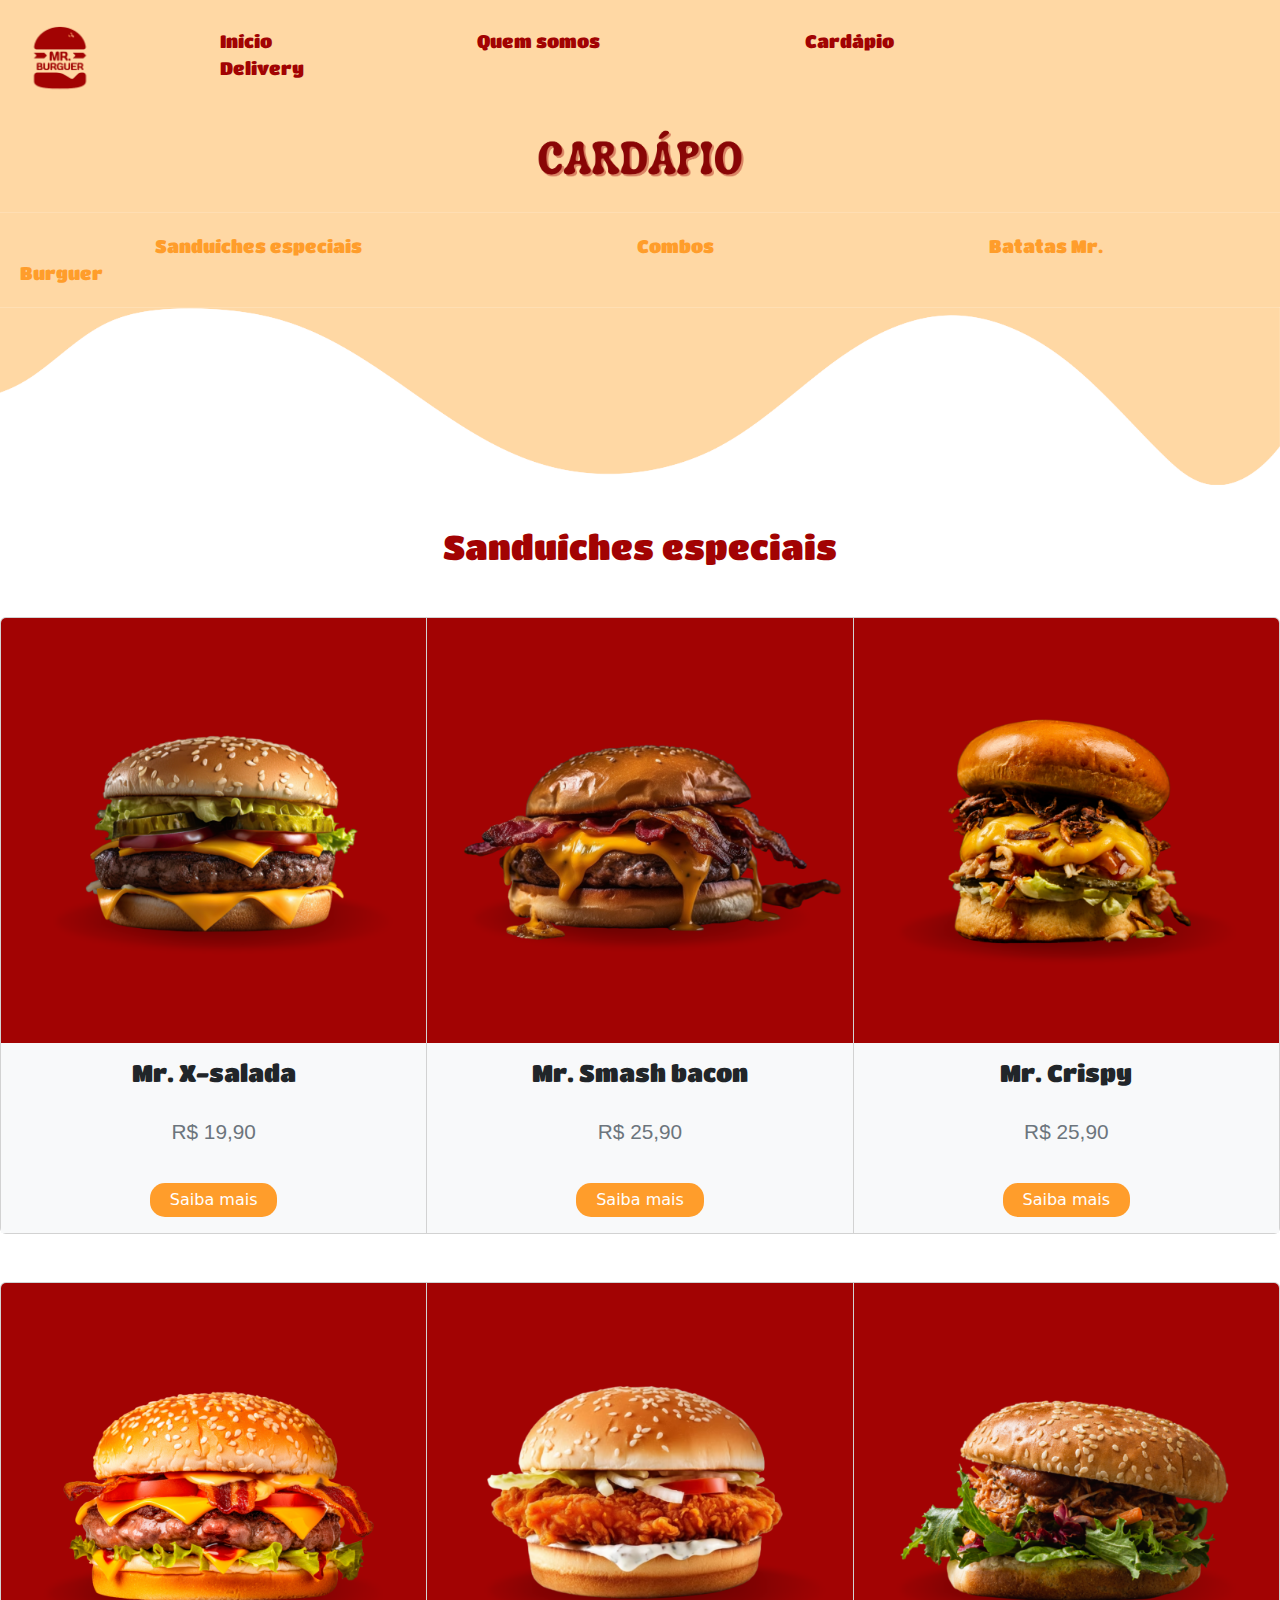
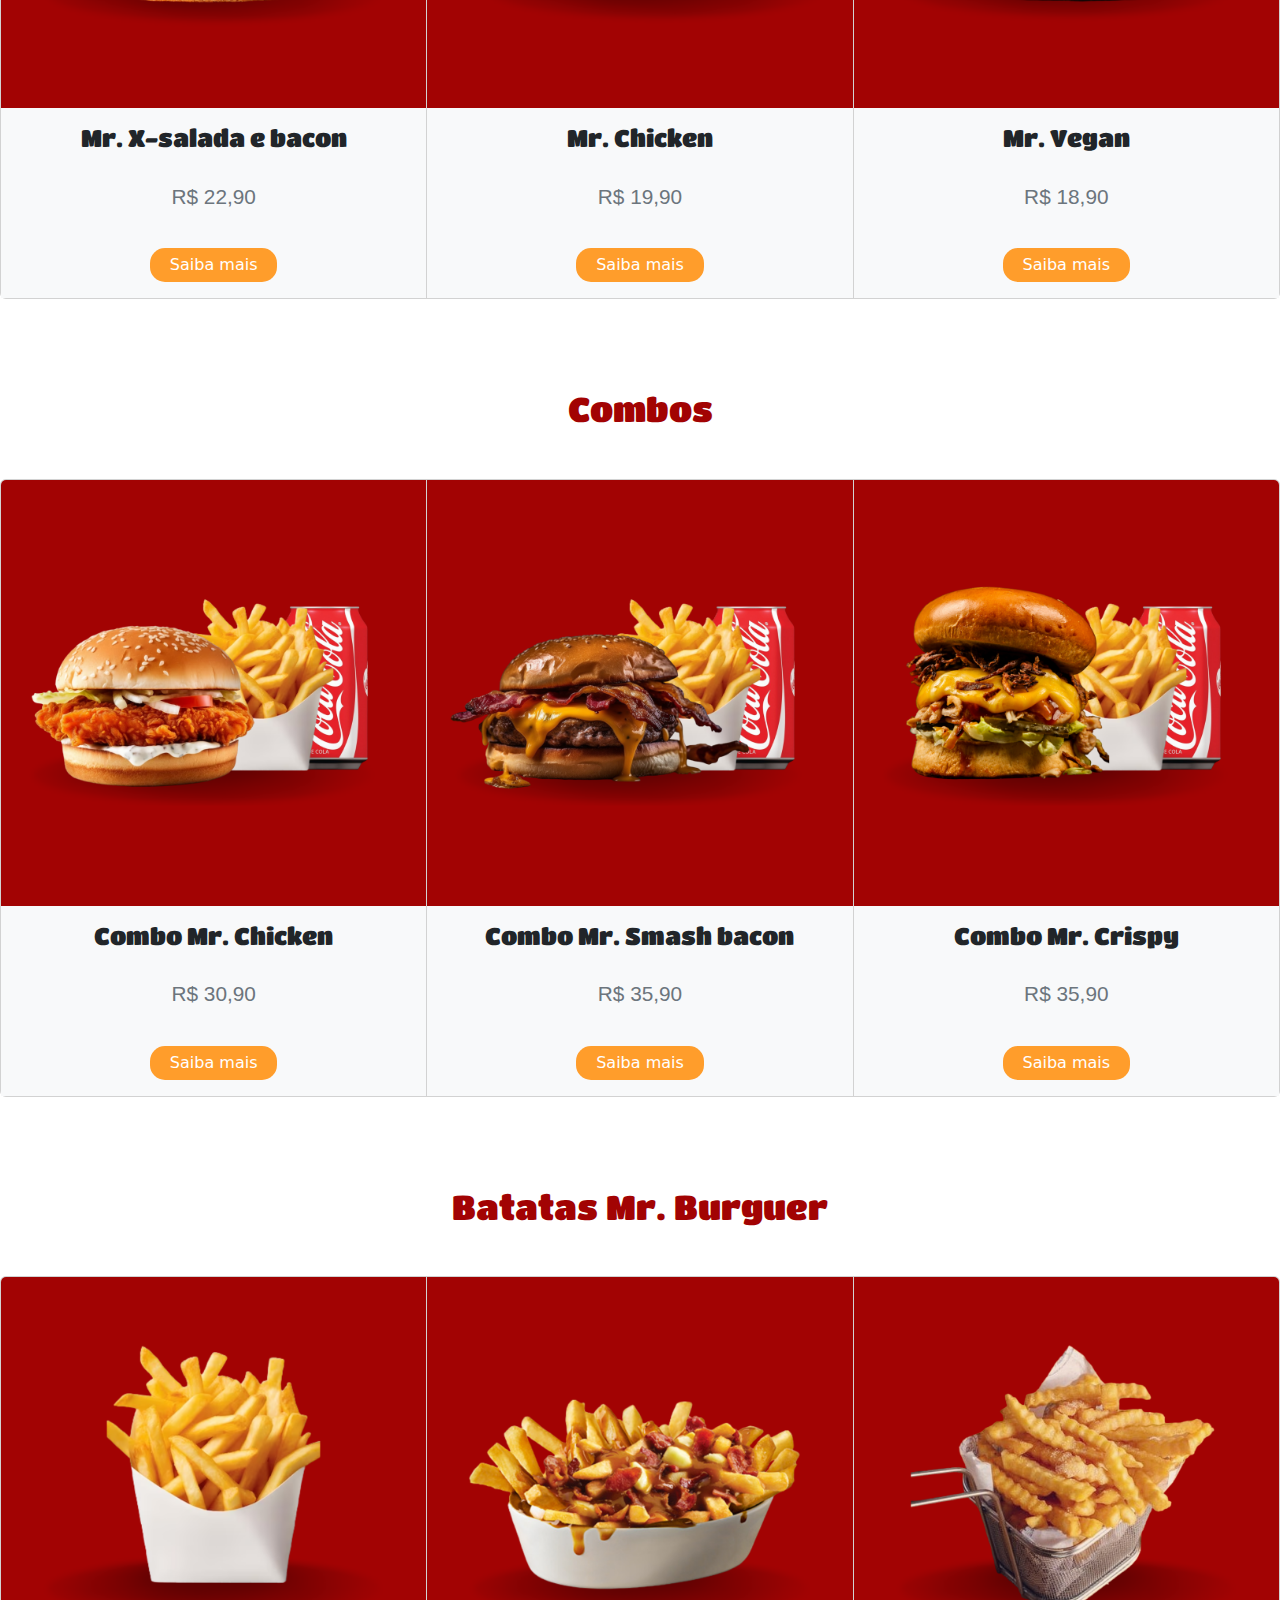
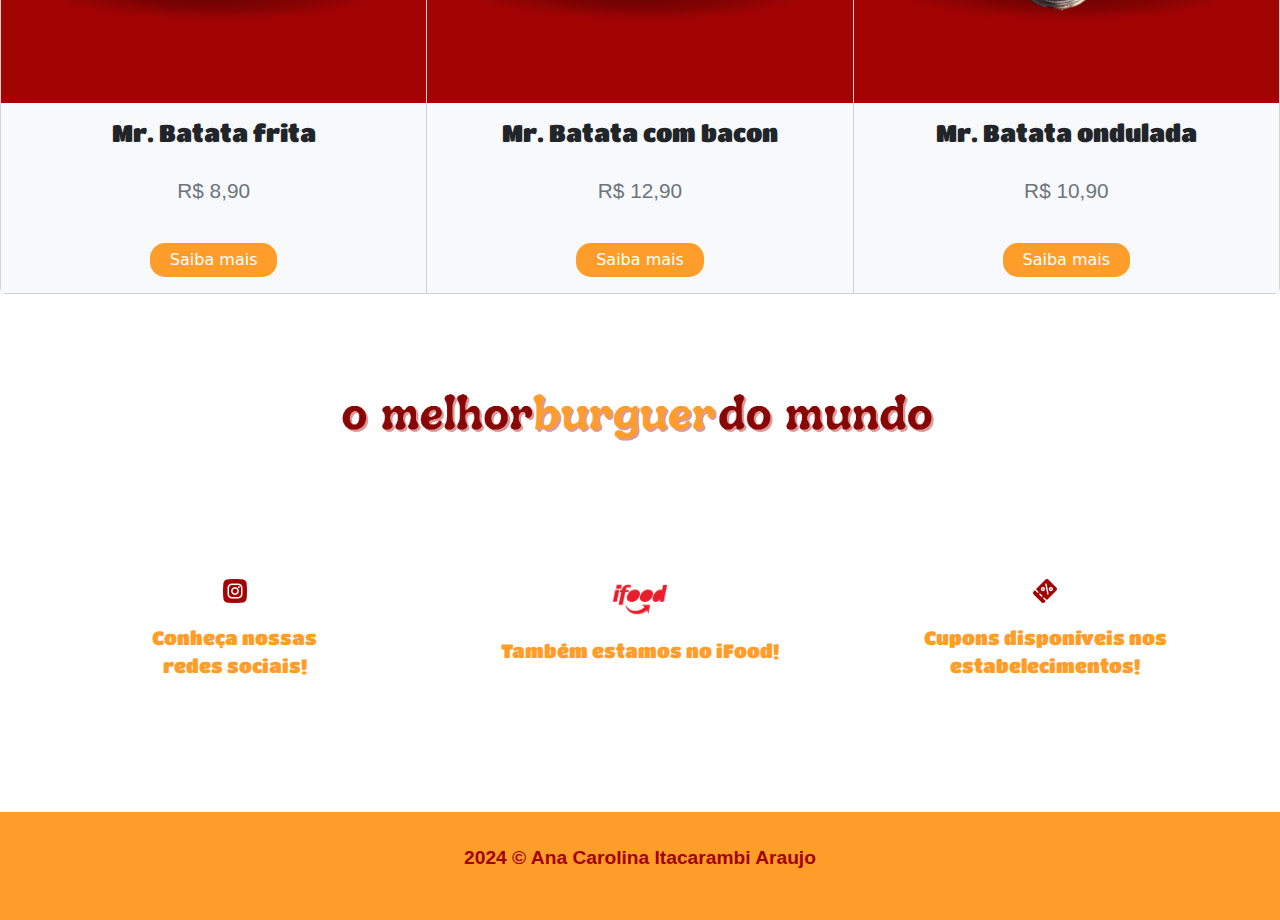
<file: cardapio.html>
<!DOCTYPE html>
<html lang="en">

<head>
    <meta charset="UTF-8">
    <meta name="viewport" content="width=device-width, initial-scale=1.0">
    <title>Cardápio - Mr. Burguer</title>
    <link rel="stylesheet" href="style.css">
    <!-- Bootstrap CSS -->
    <link rel="stylesheet" href="https://cdn.jsdelivr.net/npm/bootstrap@5.3.2/dist/css/bootstrap.min.css">
    <!-- jQuery -->
    <script src="https://code.jquery.com/jquery-3.6.0.min.js"></script>
    <!-- Bootstrap JS -->
    <script src="https://cdn.jsdelivr.net/npm/bootstrap@5.3.2/dist/js/bootstrap.bundle.min.js"></script>
</head>

<body>
    <section class="cardapio" id="cardapio">
        <!--NAVBAR-->
        <header>
            <div class="container-menu-cardapio">
                <div class="logo"><a href="index.html"><img src="img/logovermelha_semfundo.png" alt="Logo Mr. Burguer"
                            width="120px"></a></div>
                <div class="menu">
                    <nav>
                        <a href="index.html">Início</a>
                        <a href="index.html #quemsomos">Quem somos</a>
                        <a href="#cardapio">Cardápio</a>
                        <a href="delivery.html">Delivery</a>
                    </nav>
                </div>
        </header>
        <!--FIM NAVBAR-->
        <!--BANNER-->
        <div class="carousel-inner">
            <div class="carousel-item active">
                <img src="img/bannercardapio1.png" class="d-block w-100" alt="Banner cardapio">
            </div>
        </div>
        <!-- SEGUNDA NAVBAR-->
        <div class="container-menu2">
            <div class="menu2">
                <nav>
                    <a href="#especiais">Sanduíches especiais</a>
                    <a href="#combos">Combos</a>
                    <a href="#batatas">Batatas Mr. Burguer</a>
                </nav>
            </div>
        </div>
        <div class="carousel-inner">
            <div class="carousel-item active">
                <img src="img/bannercardapio1.1.png" class="d-block w-100" alt="Banner cardapio 2">
            </div>
        </div>
        <!--INÍCIO CARDS CARDÁPIO-->
        <section class="especiais" id="especiais">
            <h1>Sanduíches especiais</h1>
            <div class="card-group mb-5 mx-auto">
                <div class="card">
                    <img src="img/burguer1.png" class="card-img-top img-fluid" alt="hamburguer Mr. X-salada">
                    <div class="card-body text-center small-card">
                        <h5 class="card-title">Mr. X-salada</h5>
                        <p class="card-text">R$ 19,90</p>
                        <a href="...">
                            <button class="btn-cards">Saiba mais</button>
                        </a>
                    </div>
                </div>
                <div class="card">
                    <img src="img/burguer2.png" class="card-img-top img-fluid" alt="hamburguer Mr. Smash bacon">
                    <div class="card-body text-center small-card">
                        <h5 class="card-title">Mr. Smash bacon</h5>
                        <p class="card-text">R$ 25,90</p>
                        <a href="...">
                            <button class="btn-cards">Saiba mais</button>
                        </a>
                    </div>
                </div>
                <div class="card">
                    <img src="img/burguer3.png" class="card-img-top img-fluid" alt="hamburguer Mr. Crispy">
                    <div class="card-body text-center small-card">
                        <h5 class="card-title">Mr. Crispy</h5>
                        <p class="card-text">R$ 25,90</p>
                        <a href="...">
                            <button class="btn-cards">Saiba mais</button>
                        </a>
                    </div>
                </div>
            </div>
            <div class="card-group mb-5 mx-auto">
                <div class="card">
                    <img src="img/burguer4.png" class="card-img-top img-fluid" alt="hamburguer Mr. X-salada e bacon">
                    <div class="card-body text-center small-card">
                        <h5 class="card-title">Mr. X-salada e bacon</h5>
                        <p class="card-text">R$ 22,90</p>
                        <a href="...">
                            <button class="btn-cards">Saiba mais</button>
                        </a>
                    </div>
                </div>
                <div class="card">
                    <img src="img/burguer5.png" class="card-img-top img-fluid" alt="hamburguer Mr. Chicken">
                    <div class="card-body text-center small-card">
                        <h5 class="card-title">Mr. Chicken</h5>
                        <p class="card-text">R$ 19,90</p>
                        <a href="...">
                            <button class="btn-cards">Saiba mais</button>
                        </a>
                    </div>
                </div>
                <div class="card">
                    <img src="img/burguer6.png" class="card-img-top img-fluid" alt="hamburguer Mr. Vegan">
                    <div class="card-body text-center small-card">
                        <h5 class="card-title">Mr. Vegan</h5>
                        <p class="card-text">R$ 18,90</p>
                        <a href="...">
                            <button class="btn-cards">Saiba mais</button>
                        </a>
                    </div>
                </div>
            </div>

        </section>

        <section class="combos" id="combos">
            <h1>Combos</h1>
            <div class="card-group mb-5 mx-auto">
                <div class="card">
                    <img src="img/combo1.png" class="card-img-top img-fluid" alt="Combo Mr. Chicken">
                    <div class="card-body text-center small-card">
                        <h5 class="card-title">Combo Mr. Chicken</h5>
                        <p class="card-text">R$ 30,90</p>
                        <a href="...">
                            <button class="btn-cards">Saiba mais</button>
                        </a>
                    </div>
                </div>
                <div class="card">
                    <img src="img/combo2.png" class="card-img-top img-fluid" alt="Combo Mr. Smash bacon">
                    <div class="card-body text-center small-card">
                        <h5 class="card-title">Combo Mr. Smash bacon</h5>
                        <p class="card-text">R$ 35,90</p>
                        <a href="...">
                            <button class="btn-cards">Saiba mais</button>
                        </a>
                    </div>
                </div>
                <div class="card">
                    <img src="img/combo3.png" class="card-img-top img-fluid" alt="Combo Mr. crispy">
                    <div class="card-body text-center small-card">
                        <h5 class="card-title">Combo Mr. Crispy</h5>
                        <p class="card-text">R$ 35,90</p>
                        <a href="...">
                            <button class="btn-cards">Saiba mais</button>
                        </a>
                    </div>
                </div>
            </div>
        </section>

        <section class="batatas" id="batatas">
            <h1>Batatas Mr. Burguer</h1>
            <div class="card-group mb-5 mx-auto">
                <div class="card">
                    <img src="img/batata1.png" class="card-img-top img-fluid" alt="Mr. Batata frita">
                    <div class="card-body text-center small-card">
                        <h5 class="card-title">Mr. Batata frita</h5>
                        <p class="card-text">R$ 8,90</p>
                        <a href="...">
                            <button class="btn-cards">Saiba mais</button>
                        </a>
                    </div>
                </div>
                <div class="card">
                    <img src="img/batata2.png" class="card-img-top img-fluid" alt="Mr. Batata com bacon">
                    <div class="card-body text-center small-card">
                        <h5 class="card-title">Mr. Batata com bacon</h5>
                        <p class="card-text">R$ 12,90</p>
                        <a href="...">
                            <button class="btn-cards">Saiba mais</button>
                        </a>
                    </div>
                </div>
                <div class="card">
                    <img src="img/batata3.png" class="card-img-top img-fluid" alt="Mr. Batata ondulada">
                    <div class="card-body text-center small-card">
                        <h5 class="card-title">Mr. Batata ondulada</h5>
                        <p class="card-text">R$ 10,90</p>
                        <a href="...">
                            <button class="btn-cards">Saiba mais</button>
                        </a>
                    </div>
                </div>
            </div>
        </section>
        <!--FIM CARDS-->


    </section>
    <footer>
        <div class="carousel-inner">
            <div class="carousel-item active">
                <img src="img/omelhordomundo.png" class="d-block w-100" alt="...">
            </div>
        </div>
        <!--INICIO FOOTER-->
        <footer class="flexbox">
            <div class="row p-3 mx-3">
                <div class="col-sm">
                    <img src="img/instagram.png" alt="logo instagram">
                    <p>Conheça nossas<br>redes sociais!</p>
                </div>
                <div class="col-sm">
                    <img src="img/ifoodlogo.png" alt="logo iFood" width="70">
                    <p>Também estamos no iFood!</p>
                </div>
                <div class="col-sm">
                    <img src="img/cupom.png" alt="imagem icone cupom">
                    <p>Cupons disponíveis nos<br>estabelecimentos!</p>
                </div>
            </div>
            <div class="footer2">
                <hr class="new1">
                <p><a href="https://www.linkedin.com/in/ana-carolina-itacarambi-araujo" target="_blank">2024 © Ana
                        Carolina Itacarambi Araujo</a></p>
            </div>

            <article>
                <button class="scrollTop" onclick="backTop()">
                    <img src="img/btnvoltartopo.png" alt="Voltar ao topo">
                </button>
                <!--<div class="container"></div>-->
            </article>

        </footer>
        <!--FIM FOOTER-->
    </footer>
    <script src="script.js"></script>
    <script src="https://cdn.jsdelivr.net/npm/bootstrap@5.3.0-alpha1/dist/js/bootstrap.bundle.min.js"></script>
</body>

</html>
</file>
<file: style.css>
@import url("https://fonts.googleapis.com/css2?family=Titan+One&display=swap");
@import url("https://fonts.googleapis.com/css2?family=Lilita+One&display=swap");

* {
    margin: 0;
    padding: 0;
    box-sizing: border-box;
}

body h1 {
    font-family: 'Titan One', sans-serif;
    font-size: 2.1rem;
    line-height: 1.6;
    color: #A20303;
    padding: 35px;
    text-align: center;
    align-items: center;
}

body p {
    font-family: 'Roboto', sans-serif;
    text-align: center;
    align-items: center;
    color: #272727;
    padding: 20px;
    font-size: 1.2rem;
}

.container-menu {
    max-width: 100%;
    margin: 0 auto;
    display: flex;
    align-items: center;
    background-color: #FFFFFF;
}

.menu {
    display: flex;
    align-items: center;
    margin-bottom: 10px;
}

.menu a {
    padding: 10px;
    text-decoration: none;
    font-family: 'Titan One', sans-serif;
    color: #A20303;
    text-align: center;
    font-size: large;
}

.menu a:hover {
    color: #ce0000;
}

.div-quemsomos p {
    font-family: 'Lilita One', sans-serif;
    color: #A20303;
    font-size: 1.6rem;
    margin: 0px 80px 10px 80px;
}

/*FOOTER*/
.col-sm {
    text-align: center;
    padding: 80px;
}

.col-sm p {
    font-family: 'Titan One', sans-serif;
    color: #FF9D2B;
}

.footer2 {
    display: flex;
    align-items: center;
    justify-content: center;
    background-color: #FF9D2B;
    min-height: 12vh;
    padding: 10px;
}

.footer2 a {
    font-family: 'Roboto', sans-serif;
    font-size: 1.2rem;
    font-weight: bold;
    color: #A20303;
}

.footer2 a:link {
    text-align: center;
    text-decoration: none;
}

.footer2 a:hover {
    color: #ce0000;
}

/*PÁGINA CARDÁPIO*/
.container-menu-cardapio {
    max-width: 100%;
    margin: 0 auto;
    display: flex;
    align-items: center;
    background-color: #FFD8A4
}

.menu {
    display: flex;
    align-items: center;
    margin-bottom: 10px;
}

.menu a {
    padding: 100px;
    align-items: center;
    text-decoration: none;
    font-family: 'Titan One', sans-serif;
    color: #A20303;
    text-align: center;
    font-size: large;
}

.menu a:hover {
    color: #ce0000;
}

.container-menu2 {
    max-width: 100%;
    padding: 20px;
    margin: 0 auto;
    display: flex;
    align-items: center;
    background-color: #FFD8A4;
}

.menu2 {
    display: flex;
    justify-content: center;
}

.menu2 a {
    padding: 135px;
    text-decoration: none;
    font-family: 'Titan One', sans-serif;
    color: #FF9D2B;
    text-align: center;
    font-size: large;
}

.menu2 a:hover {
    color: #e67a00;
}

.card-group {
    display: flex;
    justify-content: space-around;
}

.card {
    border: none;
    transition: transform 0.3s ease-in-out;
}

.card:hover {
    transform: scale(1.03);
}

.card-body {
    background-color: #f8f9fa;
}

.card-title {
    font-family: 'Titan One', sans-serif;
    color: #e67a00;
    font-size: 1.5rem;
}

.card-text {
    font-size: 1.3rem;
    color: #6c757d;
}

.btn-cards, .card1-cards {
    background-color: #FF9D2B;
    color: #FFF;
    padding: 5px 20px;
    border-radius: 15px;
    border: none;
    cursor: pointer;
    font-size: 16px;
    align-items: center;
    text-align: center;
    justify-content: center;
}

.btn-cards:hover {
    background-color: #e67a00;
    color: #FFF;
}

/*PÁGINA DELIVERY*/
.btn-abrirModal {
    position: absolute;
    top: 50%;
    left: 50%;
    transform: translate(-50%, 360%);
    -ms-transform: translate(-50%, -50%);
    border-radius: 20px;
    border: none;
    font-weight: bold;
    width: 350px;
    padding: 15px;
    align-items: center;
    text-align: center;
    color: #fff;
    background: #A20303;
    cursor: pointer;
}

dialog::backdrop {
    background-color: rgb(0 0 0/ .5);
}

dialog {
    position: fixed;
    top: 50%;
    left: 50%;
    transform: translate(-50%, -50%);
    border: none;
    border-radius: .5rem;
    box-shadow: 0 0 1em rgba(0, 0, 0, .3);
    width: 80%;
    max-width: 800px;
    background-color: #FFF;
    margin-left: 40px;
    margin-right: 40px;
}

dialog h1 {
    font-family: 'Titan One', sans-serif;
    font-size: 2.1rem;
    line-height: 1.6;
    color: #A20303;
    padding: 10px;
}

dialog p {
    padding: 40px;
    text-align: center;
}

form {
    display: flex;
    flex-direction: column;
    align-items: center;
}

form label {
    font-family: 'Titan One', sans-serif;
    color: #A20303;
    padding: 10px;
}


.formDelivery {
    width: 300px;
    margin: 0 auto;
}

.formDelivery div {
    margin-bottom: 10px;
}

.formDelivery label {
    display: inline-block;
    width: 100px;
}

.formDelivery input[type="text"],
.formDelivery input[type="email"],
.formDelivery input[type="tel"] {
    width: 300px;
    padding: 10px;
}

.btn-container {
    text-align: center;
}

.btn-cancelar, .btn-enviar {
    border-radius: 20px;
    border: none;
    padding: 15px;
    width: 130px;
    background-color: #A20303;
    color: #fff;
    font-weight: bold;
    text-align: center;
    cursor: pointer;
    margin-bottom: 35px;
    margin-top: 15px;
}

.btn-enviar {
    background-color: #FF9D2B;
    margin-left: 20px;
}

.scrollTop {
    outline: none;
    border: 0;
    border-radius: 100%;
    background: transparent;
    display: flex;
    align-items: center;
    justify-content: center;
    position: fixed;
    right: 30px;
    bottom: 30px;
    z-index: 999;
    cursor: pointer;
    opacity: 0;
    visibility: hidden;
    transition: all 0.4s ease;
}

.scrollTop.active {
    opacity: 1;
    visibility: visible;
}

.scrollTop img {
    width: 100%;
}
</file>
